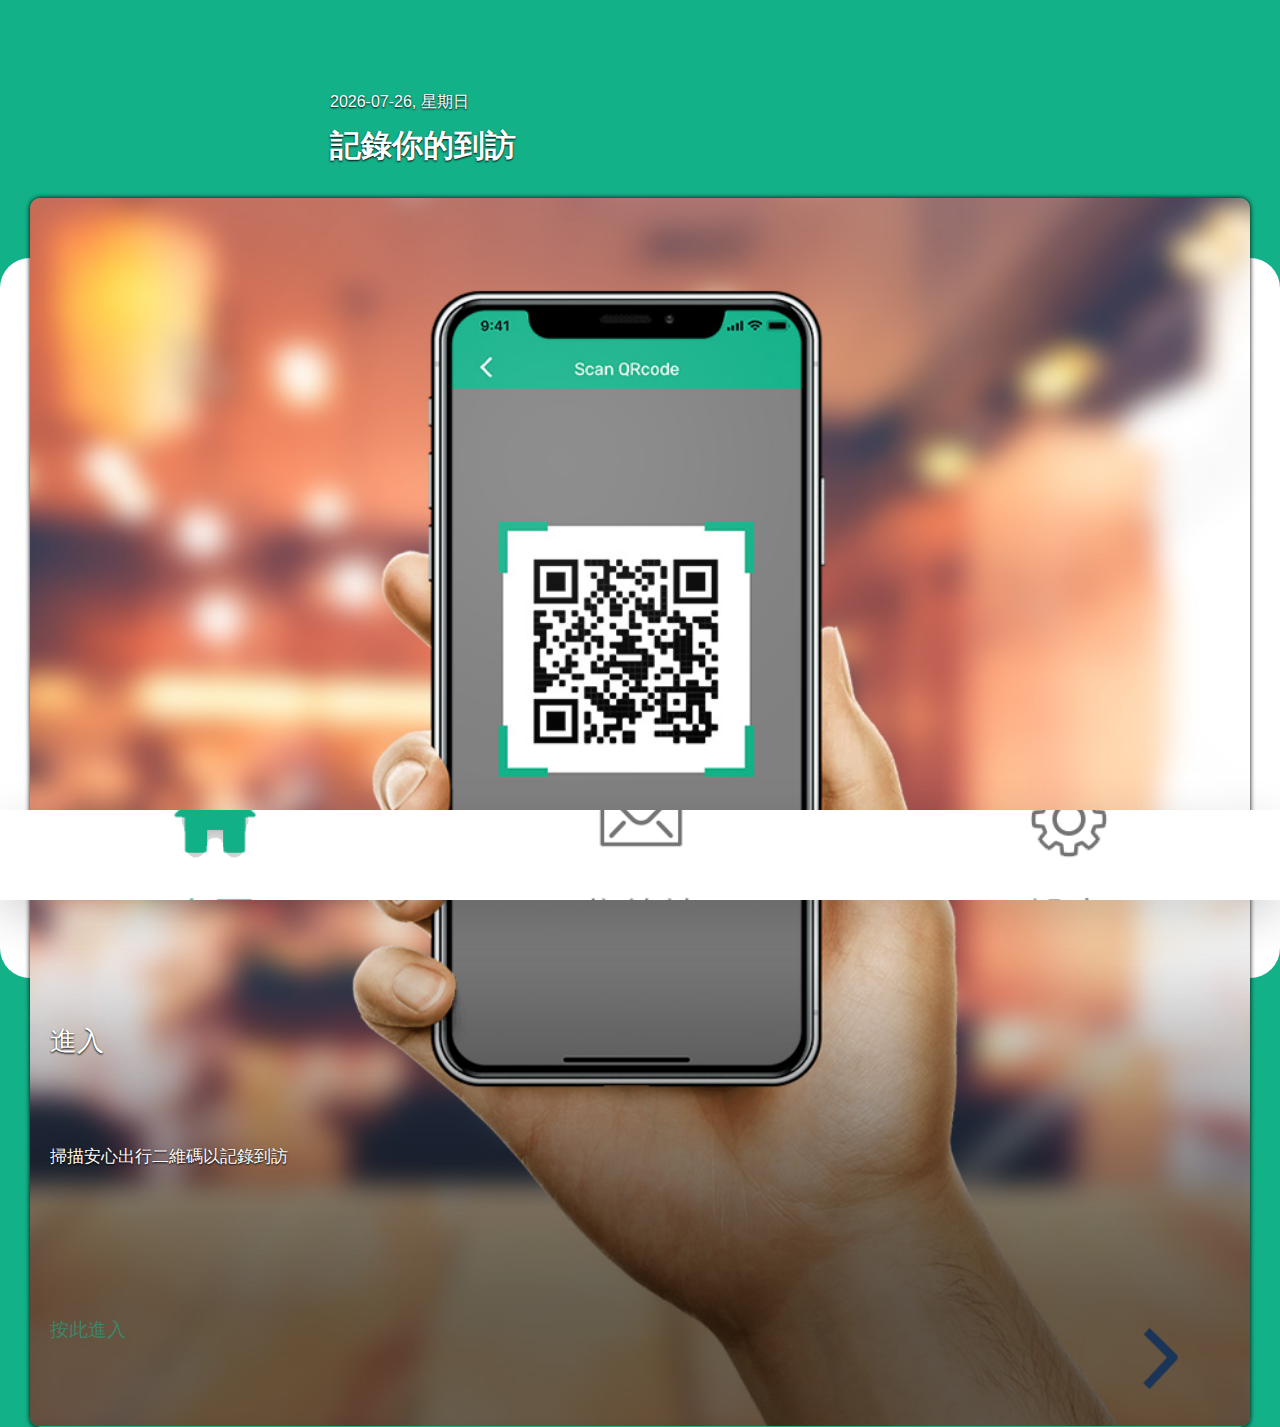
<file: index.html>
<!doctype html>
<html lang="en" class="h-100">
	<head>
		<meta charset="utf-8">
		<meta name="viewport" content="width=device-width, initial-scale=1, shrink-to-fit=no">
		<meta name="description" content="">
		<meta name="author" content="HKer">
		<meta name="generator" content="HKer">
		<link rel="manifest" href="./manifest.json">
		<meta name="apple-mobile-web-app-capable" content="yes">
		<meta name="apple-mobile-web-app-title" content="安心回家">
		<link rel='apple-touch-startup-image' href='./img/icons-512.png' media='(device-width: 375px) and (device-height: 812px) and (-webkit-device-pixel-ratio: 3) and (orientation: portrait)'/>
		<link rel="apple-touch-icon" sizes="57x57" href="./img/icons-192.png" />
		<link rel="apple-touch-icon" sizes="72x72" href="./img/icons-192.png" />
		<link rel="apple-touch-icon" sizes="114x114" href="./img/icons-512.png" />
		<meta name="apple-mobile-web-app-status-bar-style" content="black-translucent">
		<meta name="viewport" content="width=device-width, initial-scale=1.0, user-scalable=no" />
		<title>安心回家 Back Home Safe</title>
		<link href="./css/bootstrap.min.css" rel="stylesheet">

		<style>
		.bd-placeholder-img {
			font-size: 1.125rem;
			text-anchor: middle;
			-webkit-user-select: none;
			-moz-user-select: none;
			-ms-user-select: none;
			user-select: none;
		}

		@media (min-width: 768px) {
			.bd-placeholder-img-lg {
			font-size: 3.5rem;
			}
		}
		</style>

		<link href="./css/style.css" rel="stylesheet">
	</head>
	<body class="d-flex flex-column h-100">
	<!-- Begin page content -->
	<main role="main" class="flex-shrink-0">
	<div class="container">
		<div class="home-head">
			<div id="home-date" class="home-date">2021-12-31, 星期乜</div>
			<div class="home-title">記錄你的到訪</div>
		</div>
	</div>
	<div class="home-container">
		<div class="home-enter-box" onclick="goScan()">
			<div class="home-enter-text1">進入</div>
			<div class="home-enter-text2">掃描安心出行二維碼以記錄到訪</div>
			<div class="home-enter-text3">按此進入</div>
			<img class="home-enter-text4" src="./img/icon_arrow_right.png">
		</div>
	</div>
	</main>

	<footer class="footer fixed-bottom mt-auto shadow-lg">
	<div class="container">
		<span class="text-muted"></span>
	</div>
	</footer>
		
	</body>
	<script>
		var today = new Date();
		var dd = String(today.getDate()).padStart(2, '0');
		var mm = String(today.getMonth() + 1).padStart(2, '0');
		var yyyy = today.getFullYear();
		var weekday=new Array(7)
		weekday[0]="星期日"
		weekday[1]="星期一"
		weekday[2]="星期二"
		weekday[3]="星期三"
		weekday[4]="星期四"
		weekday[5]="星期五"
		weekday[6]="星期六"
		today = yyyy + '-' + mm + '-' + dd + ', ' + weekday[today.getDay()];
		document.getElementById("home-date").innerHTML = today;

		function goScan() {
			location.href = './scan.html';
		}

		if('serviceWorker' in navigator){
			//console.log("Will service worker register?");
			navigator.serviceWorker.register('service-worker.js').then(function(reg){
				//console.log("Yes it did.");
			}).catch(function(err){
				//console.log("No it didn't.This happened:",err)
			});
		}
	</script>
</html>
</file>
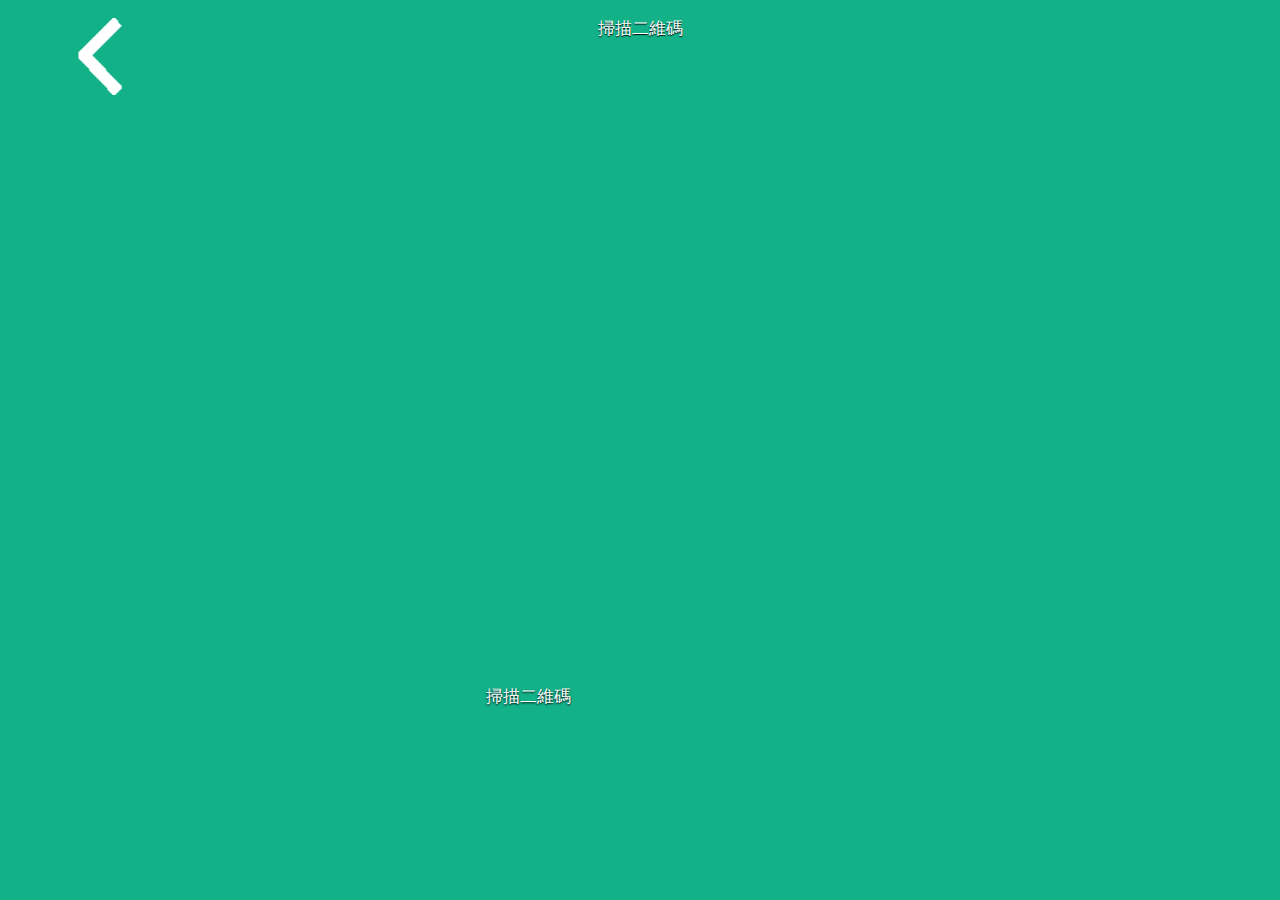
<file: scan.html>
<!doctype html>
<html lang="en" class="h-100">
	<head>
		<meta charset="utf-8">
		<meta name="viewport" content="width=device-width, initial-scale=1, shrink-to-fit=no">
		<meta name="description" content="">
		<meta name="author" content="HKer">
		<meta name="generator" content="HKer">
		<link rel="manifest" href="./manifest.json">
		<meta name="apple-mobile-web-app-capable" content="yes">
		<meta name="apple-mobile-web-app-title" content="安心回家">
		<link rel='apple-touch-startup-image' href='./img/icons-512.png' media='(device-width: 375px) and (device-height: 812px) and (-webkit-device-pixel-ratio: 3) and (orientation: portrait)'/>
		<link rel="apple-touch-icon" sizes="57x57" href="./img/icons-192.png" />
		<link rel="apple-touch-icon" sizes="72x72" href="./img/icons-192.png" />
		<link rel="apple-touch-icon" sizes="114x114" href="./img/icons-512.png" />
		<meta name="apple-mobile-web-app-status-bar-style" content="black-translucent">
		<meta name="viewport" content="width=device-width, initial-scale=1.0, user-scalable=no" />
		<title>安心回家 Back Home Safe</title>
		<link href="./css/bootstrap.min.css" rel="stylesheet">

		<style>
		.bd-placeholder-img {
			font-size: 1.125rem;
			text-anchor: middle;
			-webkit-user-select: none;
			-moz-user-select: none;
			-ms-user-select: none;
			user-select: none;
		}

		@media (min-width: 768px) {
			.bd-placeholder-img-lg {
			font-size: 3.5rem;
			}
		}
		</style>

		<link href="./css/style.css" rel="stylesheet">
		<script src="./js/html5-qrcode.min.js"></script>
	</head>
	<body class="d-flex flex-column h-100">
	<!-- Begin page content -->
	<main role="main" class="flex-shrink-0">
		<div id="scanner">
			<div class="header text-center mt-3">
				<div onclick="goBack()"><img class="scan-headback" src="./img/icon_arrow_left.png"></div>
				<span class="scan-headtext">掃描二維碼</span>
			</div>
			<div class="qrscanner" id="reader"></div>
			<div class="container">
				<div class="shadow">
					<div class="scan-text1 text-center">掃描二維碼</div>
				</div>
			</div>
		</div>
		<div id="localtionDisplay" class="d-none">
			<div onclick="goBack()"><img class="disp-exit" src="./img/icon_close.png"></div>
			<div class="disp-container text-center">
				<img class="disp-logo" src="./img/icons-192.png">
				<div class="disp-line1">你已進入場所</div>
				<div class="disp-line2" id="localName">去咗火星</div>
				<div class="disp-line3" id="dateTimeDisp">2021-12-31 23:59</div>
			</div>
			<div class="text-center">
				<img class="disp-line4" src="./img/img_checkin_success.png">
			</div>
			<div class="disp-line5 fixed-bottom" onclick="goBack()"></div>
		</div>
	</main>

	</body>

	<script>

		const html5QrCode = new Html5Qrcode("reader");
		const qrCodeSuccessCallback = message => { /* handle success */ }
		//const config = { fps: 30, qrbox: 250, aspectRatio: 1.777778 };
		const config = { fps: 30, qrbox: 250, aspectRatio: 1.1 };

		html5QrCode.start({ facingMode: "environment" }, config, qrCodeMessage => {
			showLocation(qrCodeMessage);
			html5QrCode.stop();
		})
		.catch(err => {
			//alert(`Unable to start scanning, error: ${err}`);
			alert(err);
		});

		function showLocation(codeMsg) {
			var b64Data = codeMsg.substring(14);
			var jsonData = JSON.parse(b64DecodeUnicode(b64Data));
			if (jsonData['nameZh'] == "" || jsonData['nameZh'] == "\n" || jsonData['nameZh'] == null || jsonData['nameZh'] == " " || jsonData['nameZh'] == "null") {
				genLocationHTML(jsonData['nameEn']);
			}else{
				genLocationHTML(jsonData['nameZh']);
			}
		}

		function genLocationHTML(displayName) {
			document.getElementById("scanner").classList.add("d-none");
			document.getElementById("localName").innerHTML = displayName;
			var today = new Date();
			var dd = String(today.getDate()).padStart(2, '0');
			var mm = String(today.getMonth() + 1).padStart(2, '0');
			var yyyy = today.getFullYear();
			var hh = today.getHours();
			var min = String(today.getMinutes()).padStart(2, '0');
			var now = yyyy + '-' + mm + '-' + dd + ' ' + hh + ':' + min;
			document.getElementById("dateTimeDisp").innerHTML = now;
			document.getElementById("localtionDisplay").classList.remove("d-none");
		}

		function b64DecodeUnicode(str) {
			// Going backwards: from bytestream, to percent-encoding, to original string.
			return decodeURIComponent(atob(str).split('').map(function(c) {
				return '%' + ('00' + c.charCodeAt(0).toString(16)).slice(-2);
			}).join(''));
		}

		function goBack() {
			window.history.back();
		}
		
	</script>
</html>
</file>
<file: css/style.css>
/* Custom page CSS */

/* @import url('https://fonts.googleapis.com/css2?family=Rubik:wght@300;400;500&display=swap'); */

.container {
	width: auto;
	max-width: 680px;
	padding: 0 30px;
}

.header {
	background-color: #13b188;
}

.footer {
	background-color: #ffffff;
	/* height: 10vh; */	
	background: url(../img/footer_bar.png) no-repeat center center, #ffffff;
	background-size: cover;
	overflow: hidden;
	padding-top: 10vh;
}

body {
	background-color: #13b188;
}

.home-head {
	padding-top: 10vh;
	color: #ffffff;
	text-shadow: 0px 1px 2px #000000;
}

.home-date {
	font-size: 12pt;
}

.home-title {
	margin-top: 8px;
	font-size: 23pt;
	font-weight: bold;
}

.home-container {
	background-color: #ffffff;
	height: 80vh;
	margin-top: 10vh;
	border-radius: 30px;
	width: 100%;
	padding: 30px;
}

.home-enter-box {
	position: relative;
	margin-top: -10vh;
	background-image: url("../img/home_enter.jpg");
	background-repeat: no-repeat;
	background-size: contain;
	width: 100%;
	border-radius: 10px;
	height: 96vw;
	box-shadow:0px 0.5px 5px #000000;
}

.bottom-align-text {
	position: absolute;
	bottom: 0;
}

.home-enter-text1 {
	font-size: 20pt;
	color: #ffffff;
	text-shadow: 0px 1px 2px #000000;
	position: absolute;
	top: 67%;
	left: 20px;
}

.home-enter-text2 {
	font-size: 13pt;
	color: #ffffff;
	text-shadow: 0px 1px 2px #000000;
	position: absolute;
	top: 77%;
	left: 20px;
}

.home-enter-text3 {
	font-size: 14pt;
	color: #3d856a;
	position: absolute;
	top: 91%;
	left: 20px;
}

.home-enter-text4 {
	width: 5%;
	position: absolute;
	top: 92%;
	left: 90%;
}

.scan-headtext {
	font-size: 13pt;
	color: #ffffff;
	font-weight: 500;
	text-shadow: 0px 1px 1px #000000;
}

.scan-headback {
	width: 6%;
	position: absolute;
	top: 2%;
	left: 5%;
}

.qrscanner {
	position: absolute !important;
	left: 50%;
	bottom: 0;
	min-width: 100%;
	min-height: 93%;
	height: 93%;
	transform: translate(-50%, 0);
}

.scan-img1 {
	position: absolute;
	top: 50%;
	left: 50%;
	width: 270px;
	height: 270px;
	margin-top: -135px; /* Half the height */
	margin-left: -135px; /* Half the width */
}

.scan-text1 {
	font-size: 13pt;
	color: #ffffff;
	text-shadow: 0px 1px 2px #000000;
	position: absolute;
	top: 76%;
	left: 38%;
}

.disp-container {
	width: auto;
	padding: 0 50px;
}

.disp-logo {
	width: 30%;
	margin-top: 2rem;
}

.disp-line1 {
	font-size: 12pt;
	color: #ffffff;
	text-shadow: 0px 1px 2px #000000;
	margin-top: 6vh;
}

.disp-line2 {
	font-size: 22pt;
	color: #f9db57;
	text-shadow: 0px 1px 2px #000000;
	margin-top: 0.2rem;
	font-weight: 500;
	font-family: 'Rubik', sans-serif;
}

.disp-line3 {
	font-size: 13pt;
	color: #ffffff;
	text-shadow: 0px 1px 2px #000000;
	margin-top: 0.2rem;
	font-family: 'Rubik', sans-serif;
}

.disp-line4 {
	width: 29vw;
	margin-top: 5rem;
}

.disp-line5 {
	height: 200px;
	background: url(../img/disp_bottom.png) no-repeat center center;
	background-size: contain;
	overflow: hidden;
}

.disp-exit {
	width: 8%;
	position: absolute;
	top: 5%;
	right: 5%;
}

@font-face {
	font-family: 'Rubik';
	src: url(../fonts/Rubik-VariableFont_wght.ttf);
}
</file>
